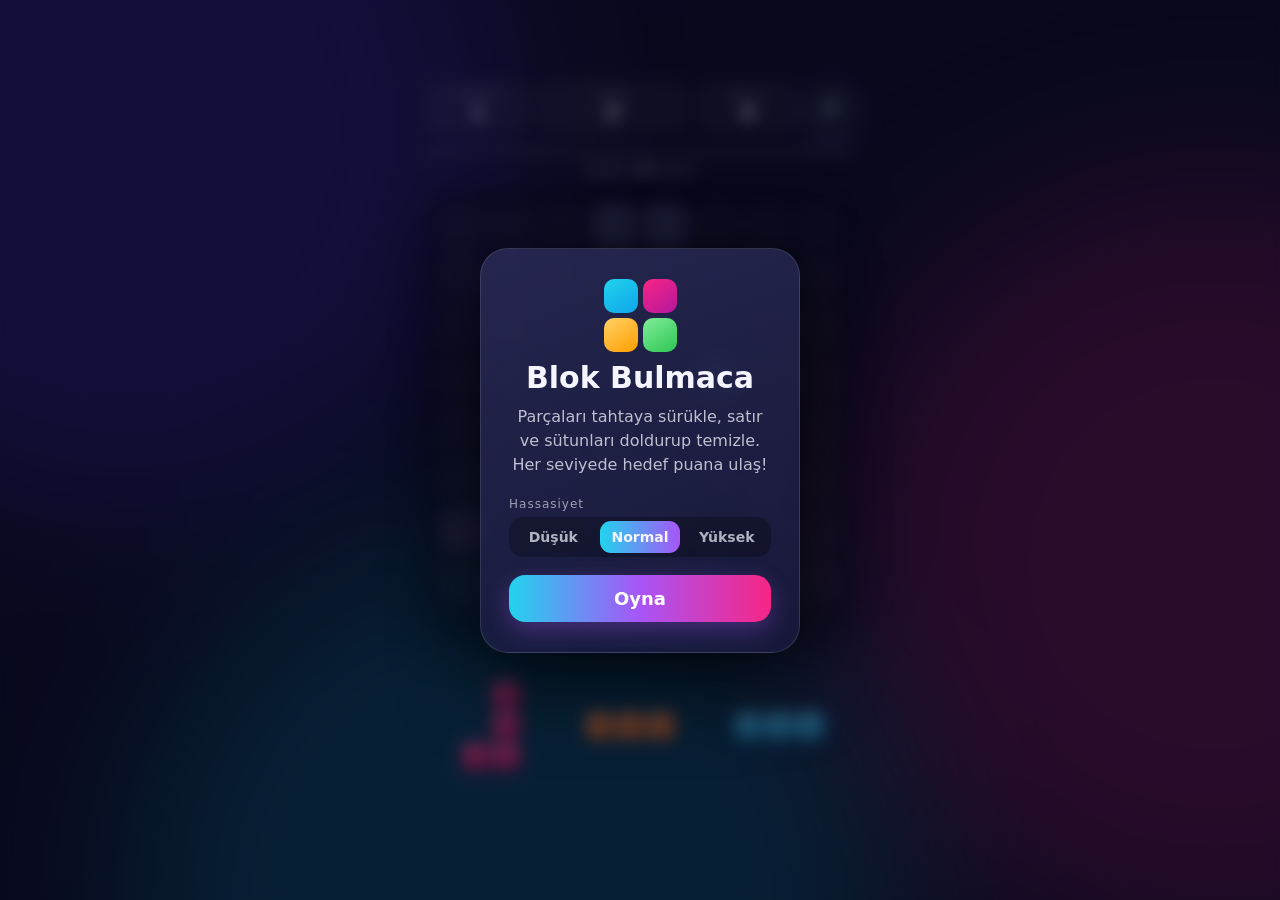
<file: index.html>
<!doctype html>
<html lang="tr">
<head>
<meta charset="utf-8">
<meta name="viewport" content="width=device-width,initial-scale=1,user-scalable=no,viewport-fit=cover">
<meta name="theme-color" content="#0e0f23">
<title>Blok Bulmaca</title>
<link rel="stylesheet" href="style.css">
</head>
<body>
<div class="bg"><i></i><i></i><i></i></div>
<main id="app">
  <header>
    <div class="pill"><span>SEVİYE</span><b id="level">1</b></div>
    <div class="pill big"><span>PUAN</span><b id="score">0</b></div>
    <div class="pill"><span>EN İYİ</span><b id="best">0</b></div>
    <button id="snd" aria-label="Ses" class="icon">🔊</button>
  </header>
  <div class="goal">
    <div class="bar"><i id="bar"></i></div>
    <small>Hedef <b id="target">0</b> puan</small>
  </div>
  <div id="boardwrap">
    <div id="board"></div>
    <div id="fx"></div>
  </div>
  <div id="tray"></div>
</main>
<div id="intro" class="overlay"><div class="card">
  <div class="logo"><i></i><i></i><i></i><i></i></div>
  <h1>Blok Bulmaca</h1>
  <p>Parçaları tahtaya sürükle, satır ve sütunları doldurup temizle. Her seviyede hedef puana ulaş!</p>
  <div class="seg" id="sens"><span>Hassasiyet</span><div><b data-v="0.8">Düşük</b><b data-v="1">Normal</b><b data-v="1.3">Yüksek</b></div></div>
  <button id="play">Oyna</button>
  <button id="reset" class="sec">Baştan Başla</button>
</div></div>
<div id="msg" class="overlay hidden"><div class="card"><h2 id="mt"></h2><p id="mp"></p><button id="mb"></button></div></div>
<script src="game.js"></script>
</body>
</html>
</file>
<file: style.css>
:root{--c:44px;--g:4px;--ease:cubic-bezier(.2,.9,.25,1.2);--glass:#ffffff12;--line:#ffffff1f}
*{box-sizing:border-box;-webkit-tap-highlight-color:transparent}
html,body{height:100%}
body{margin:0;background:#0e0f23;color:#f4f5ff;font-family:ui-rounded,"SF Pro Rounded",system-ui,-apple-system,"Segoe UI",sans-serif;overflow:hidden;touch-action:none;user-select:none;-webkit-user-select:none}
.bg{position:fixed;inset:0;overflow:hidden;z-index:-1}
.bg i{position:absolute;width:60vmax;height:60vmax;border-radius:50%;filter:blur(90px);opacity:.35;animation:drift 22s ease-in-out infinite alternate}
.bg i:nth-child(1){background:#5b3df5;left:-20vmax;top:-20vmax}
.bg i:nth-child(2){background:#f72585;right:-25vmax;top:20vh;animation-delay:-7s}
.bg i:nth-child(3){background:#06b6d4;left:10vw;bottom:-30vmax;animation-delay:-13s}
@keyframes drift{to{transform:translate(8vmax,-6vmax) scale(1.15)}}
#app{height:100%;max-width:460px;margin:auto;padding:max(14px,env(safe-area-inset-top)) 16px max(14px,env(safe-area-inset-bottom));display:flex;flex-direction:column;align-items:center;justify-content:center;gap:14px}
header{display:flex;gap:8px;width:100%;align-items:stretch}
.pill{flex:1;background:var(--glass);border:1px solid var(--line);backdrop-filter:blur(14px);-webkit-backdrop-filter:blur(14px);border-radius:16px;padding:7px 4px;text-align:center}
.pill.big{flex:1.5}
.pill span{display:block;font-size:10px;letter-spacing:1.5px;opacity:.55}
.pill b{font-size:22px;font-variant-numeric:tabular-nums;display:inline-block}
.pill b.bump{animation:bump .3s var(--ease)}
@keyframes bump{40%{transform:scale(1.25)}}
.icon{width:46px;border:1px solid var(--line);background:var(--glass);border-radius:16px;font-size:18px;color:inherit;padding:0}
.goal{width:100%;text-align:center}
.bar{height:10px;background:#ffffff18;border-radius:8px;overflow:hidden}
#bar{display:block;height:100%;width:0;border-radius:8px;background:linear-gradient(90deg,#22d3ee,#a855f7,#f72585);box-shadow:0 0 14px #a855f7aa;transition:width .6s cubic-bezier(.2,.8,.2,1)}
.goal small{opacity:.65;display:block;margin-top:5px}
#boardwrap{position:relative}
#board{display:grid;grid-template-columns:repeat(8,var(--c));gap:var(--g);padding:10px;background:#00000040;border:1px solid var(--line);border-radius:22px;box-shadow:0 20px 50px #0007,inset 0 0 30px #0005}
#board.shake{animation:shake .35s}
@keyframes shake{20%{transform:translate(-3px,2px)}40%{transform:translate(3px,-2px)}60%{transform:translate(-2px,-1px)}80%{transform:translate(2px,1px)}}
.cell{width:var(--c);height:var(--c);border-radius:28%;background:#ffffff0d;position:relative;transition:background .15s,transform .15s}
.cell.f{background:linear-gradient(145deg,hsl(var(--h) 92% 68%),hsl(var(--h) 80% 48%));box-shadow:inset 0 2px 0 #fff7,inset 0 -3px 0 #0003,0 3px 10px hsl(var(--h) 85% 40%/.45)}
.cell.wall{background:repeating-linear-gradient(45deg,#3a3d5c 0 6px,#2f3250 6px 12px);box-shadow:inset 0 0 0 2px #1b1d38,inset 0 2px 0 #fff2}
.cell.pop{animation:pop .38s var(--ease)}
@keyframes pop{0%{transform:scale(.4)}100%{transform:scale(1)}}
.cell.ghost{background:hsl(var(--h) 90% 62%/.38);box-shadow:inset 0 0 0 2px hsl(var(--h) 95% 75%/.8)}
.cell.hint{animation:hint .7s ease-in-out infinite alternate}
@keyframes hint{to{filter:brightness(1.5);transform:scale(1.06)}}
.cell.clr{animation:clr .45s cubic-bezier(.5,0,.8,.4) forwards;animation-delay:var(--d,0s);z-index:2}
@keyframes clr{35%{transform:scale(1.18);filter:brightness(2)}100%{transform:scale(0);opacity:0}}
#fx{position:absolute;inset:0;pointer-events:none;overflow:visible}
.p{position:absolute;width:7px;height:7px;border-radius:50%;background:hsl(var(--h) 95% 65%);animation:fly .7s cubic-bezier(.1,.7,.3,1) forwards}
@keyframes fly{to{transform:translate(var(--x),var(--y)) scale(.2);opacity:0}}
.float{position:absolute;left:50%;top:40%;transform:translate(-50%,0);font-weight:900;font-size:34px;white-space:nowrap;text-align:center;text-shadow:0 4px 20px #000a;animation:rise 1.1s ease-out forwards;background:linear-gradient(180deg,#fff,#ffd166);-webkit-background-clip:text;background-clip:text;color:transparent}
.float small{display:block;font-size:17px;letter-spacing:2px}
@keyframes rise{0%{opacity:0;transform:translate(-50%,20px) scale(.6)}20%{opacity:1;transform:translate(-50%,0) scale(1.1)}100%{opacity:0;transform:translate(-50%,-70px) scale(1)}}
#tray{display:flex;justify-content:space-around;align-items:center;width:100%;height:calc(var(--c)*3.5 + 24px)}
.slot{flex:1;height:100%;display:flex;align-items:center;justify-content:center}
.piece{display:grid;gap:var(--g);cursor:grab;transform:scale(.6);transition:transform .25s var(--ease),opacity .25s,filter .25s;animation:enter .5s var(--ease) both;animation-delay:var(--i,0s);touch-action:none}
.piece:hover{transform:scale(.68)}
.piece.nofit{opacity:.4;filter:grayscale(.7)}
.piece.used{opacity:0;transform:scale(0);pointer-events:none}
.piece.src{opacity:.2}
@keyframes enter{from{transform:scale(0) translateY(40px);opacity:0}}
.piece .e{background:none;box-shadow:none}
.dragwrap{position:fixed;left:0;top:0;z-index:50;pointer-events:none;will-change:transform;transition:transform .07s linear}
.dragwrap.snap{transition:transform .12s ease-out}
.dragwrap.back{transition:transform .28s var(--ease)}
.dragwrap .piece{transform:scale(1);cursor:grabbing;animation:none;filter:drop-shadow(0 14px 14px #0007);transition:transform .2s var(--ease)}
.dragwrap.back .piece{transform:scale(.6)}
.overlay{position:fixed;inset:0;background:#05061a99;backdrop-filter:blur(8px);-webkit-backdrop-filter:blur(8px);display:flex;align-items:center;justify-content:center;z-index:60;transition:opacity .35s}
.overlay.hidden{opacity:0;pointer-events:none}
.card{background:linear-gradient(160deg,#2c2e5acc,#1a1b3fcc);border:1px solid var(--line);border-radius:28px;padding:30px 28px;text-align:center;max-width:320px;width:86%;box-shadow:0 30px 80px #000a;animation:card .5s var(--ease)}
.overlay.hidden .card{transform:scale(.9)}
@keyframes card{from{transform:scale(.8);opacity:0}}
.card h1,.card h2{margin:6px 0 10px;font-size:30px}
.card p{margin:0 0 20px;opacity:.75;line-height:1.5}
button{font:inherit;font-size:18px;font-weight:800;padding:13px 28px;border:0;border-radius:16px;background:linear-gradient(90deg,#22d3ee,#a855f7,#f72585);color:#fff;cursor:pointer;box-shadow:0 8px 24px #a855f755;transition:transform .15s var(--ease)}
button:active{transform:scale(.95)}
.card button{display:block;width:100%}
.card button+button{margin-top:10px}
button.sec{background:#ffffff1c;box-shadow:none}
.logo{display:grid;grid-template-columns:repeat(2,34px);gap:5px;justify-content:center;margin-bottom:8px}
.logo i{height:34px;border-radius:10px;background:linear-gradient(145deg,#22d3ee,#0ea5e9);animation:bob 2s ease-in-out infinite}
.logo i:nth-child(2){background:linear-gradient(145deg,#f72585,#b5179e);animation-delay:-.5s}
.logo i:nth-child(3){background:linear-gradient(145deg,#ffd166,#ff9e00);animation-delay:-1s}
.logo i:nth-child(4){background:linear-gradient(145deg,#80ed99,#2dc653);animation-delay:-1.5s}
@keyframes bob{50%{transform:translateY(-6px)}}
@media (prefers-reduced-motion:reduce){*{animation-duration:.01s!important;transition-duration:.01s!important}}
.seg{margin:0 0 18px;text-align:left}
.seg span{display:block;font-size:12px;letter-spacing:1px;opacity:.6;margin-bottom:6px}
.seg div{display:flex;gap:6px;background:#0004;padding:4px;border-radius:14px}
.seg b{flex:1;text-align:center;padding:8px 0;border-radius:11px;font-size:14px;cursor:pointer;opacity:.7;transition:background .2s,opacity .2s}
.seg b.on{background:linear-gradient(90deg,#22d3ee,#a855f7);opacity:1}
</file>
